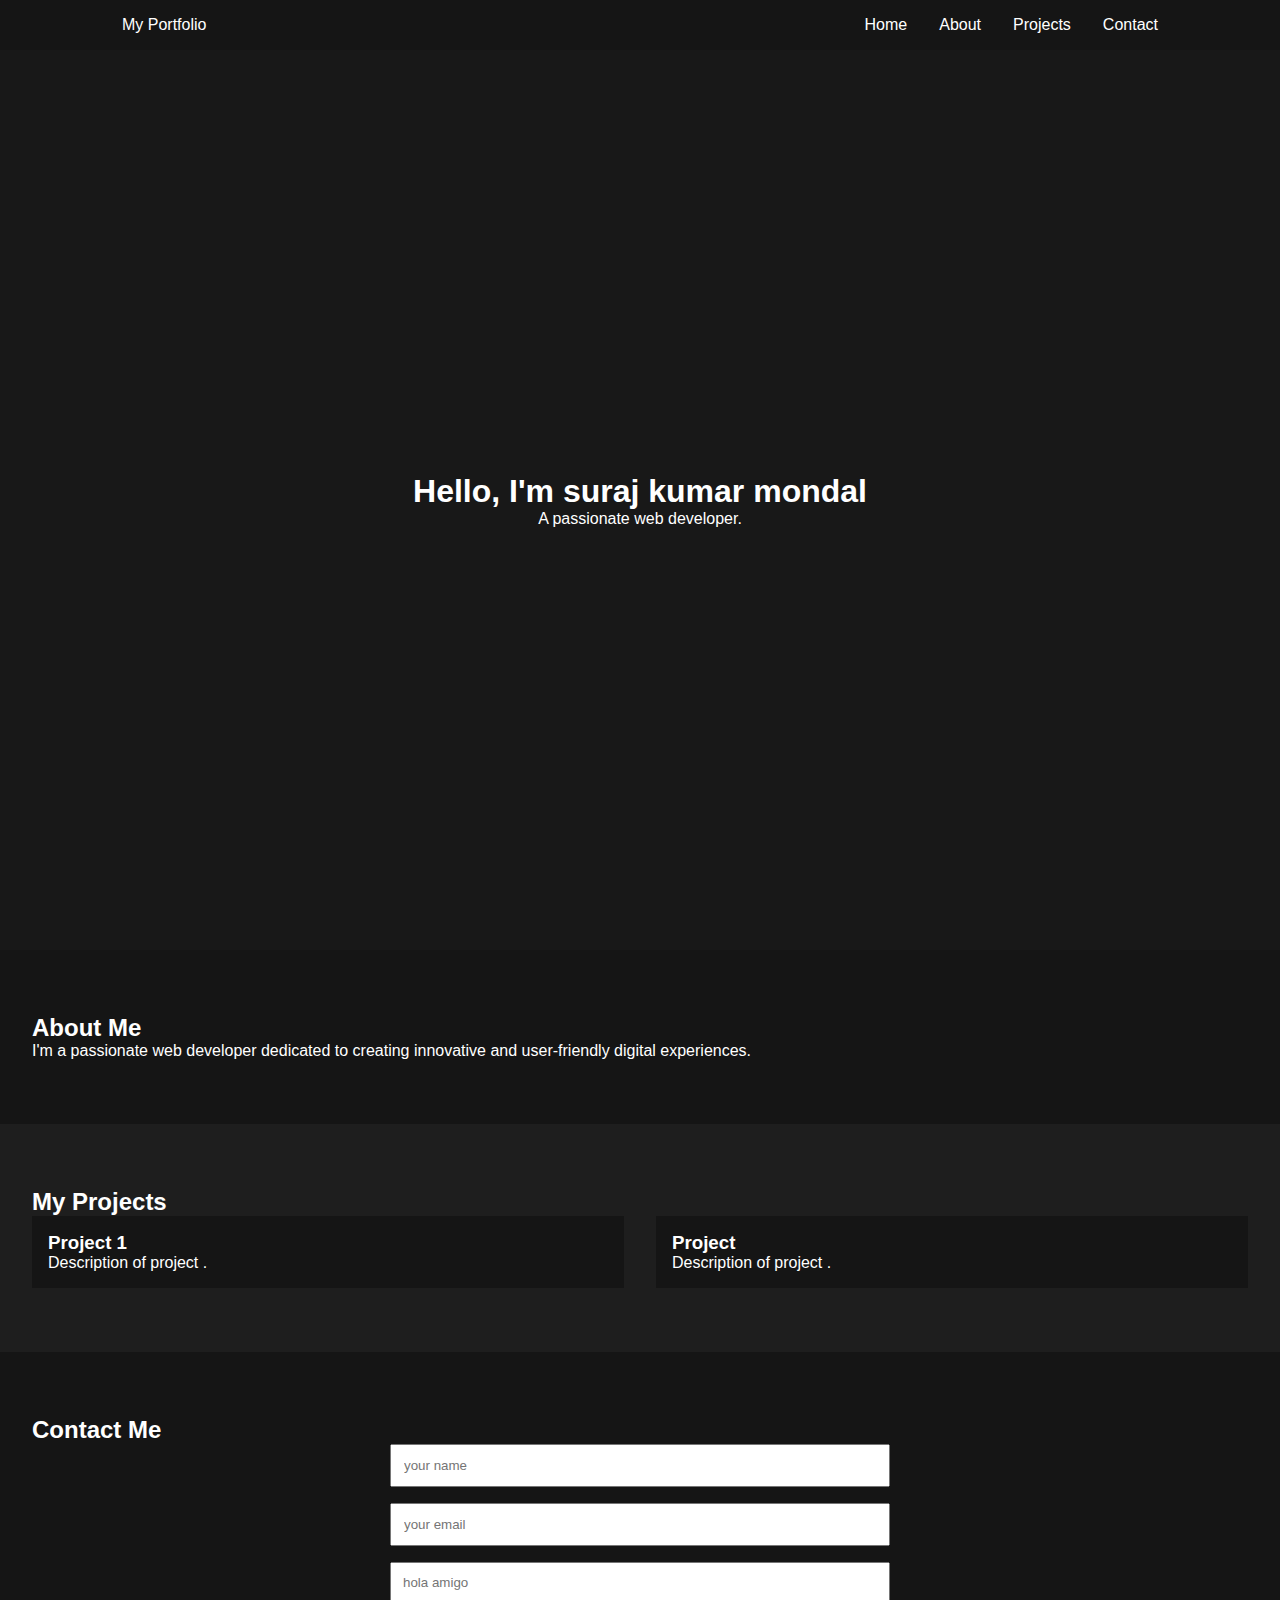
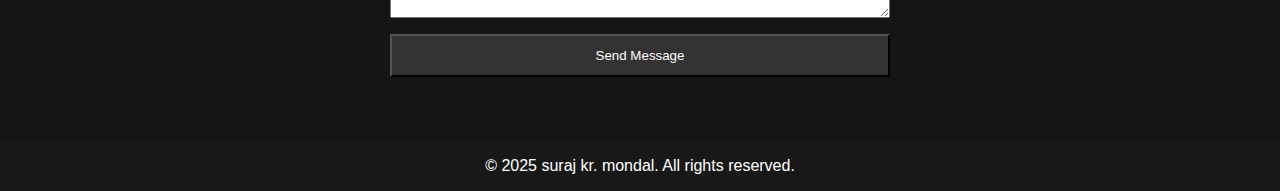
<file: index.html>
<!DOCTYPE html>
<html lang="en">
<head>
    <meta charset="UTF-8">
    <meta name="viewport" content="width=device-width, initial-scale=1.0">
    <title>My Portfolio</title>
    <link rel="stylesheet" href="style.css">
    <link href='https://unpkg.com/boxicons@2.1.4/css/boxicons.min.css' rel='stylesheet'>
</head>
<body>
    <header>
        <nav>
            <div class="logo">My Portfolio</div>
            <ul>
                <li><a href="#home">Home</a></li>
                <li><a href="#about">About</a></li>
                <li><a href="#projects">Projects</a></li>
                <li><a href="#contact">Contact</a></li>
            </ul>
        </nav>
    </header>

    <section id="home">
        <div class="hero-content">
            <h1>Hello, I'm suraj kumar mondal</h1>
            <p>A passionate web developer.</p>
        </div>
    </section>

    <section id="about">
        <h2>About Me</h2>
        <p>I'm a passionate web developer dedicated to creating innovative and user-friendly digital experiences.</p>
    </section>

    <section id="projects">
        <h2>My Projects</h2>
        <div class="project-grid">
            <div class="project">
                <h3>Project 1</h3>
                <p>Description of project .</p>
            </div>
            <div class="project">
                <h3>Project </h3>
                <p>Description of project .</p>
            </div>
            
        </div>
    </section>

    <section id="contact">
        <h2>Contact Me</h2>
        <form id="contactForm">
            <input type="text" placeholder="your name" required />
            <input type="email" placeholder="your email" required />
            <textarea placeholder="hola amigo" required></textarea>
            <button type="submit">Send Message</button>
        </form>
    </section>

    <footer>
        <p>&copy; 2025 suraj kr. mondal. All rights reserved.</p>
    </footer>

    <script src="script.js"></script>
</body>
</html>
</file>
<file: style.css>
* {
    margin: 0;
    padding: 0;
    box-sizing: border-box;
    text-decoration: none;
    list-style: none;
    scroll-behavior: smooth;
    font-family: "Poppins", sans-serif; 
}

:root {
    --background: rgb(24, 24, 24);
    --second-background: rgb(21, 21, 21);
    --text-color: #ffffff; 
}

body {
    background-color: var(--background);
    color: var(--text-color);
}

header {
    background: var(--second-background);
    padding: 1rem 0;
}

nav {
    display: flex;
    justify-content: space-between;
    align-items: center;
    max-width: 1100px;
    margin: 0 auto;
    padding: 0 2rem;
}

nav ul {
    display: flex;
}

nav ul li {
    margin-left: 2rem;
}

nav ul li a {
    color: var(--text-color);
}

#home {
    display: flex;
    justify-content: center;
    align-items: center;
    height: 100vh; 
}

.hero-content {
    text-align: center;
}

section {
    padding: 4rem 2rem;
}

#about {
    background-color: var(--second-background);
}

#projects {
    background-color: rgb(30, 30, 30); 
}

.project-grid {
    display: grid;
    grid-template-columns: repeat(auto-fit, minmax(300px, 1fr));
    gap: 2rem;
}

.project {
    background-color: var(--second-background);
    padding: 1rem;
}

#contact {
    background-color: var(--second-background);
}

#contactForm {
    display: flex;
    flex-direction: column;
    max-width: 500px;
    margin: 0 auto;
}

#contactForm input,
#contactForm textarea {
    margin-bottom: 1rem;
    padding: 0.75rem;
}

#contactForm button {
    background-color: #333; 
    color: var(--text-color);
    padding: 0.75rem 1.5rem;
}

footer {
    text-align: center;
    padding: 1rem 0;
}
</file>
